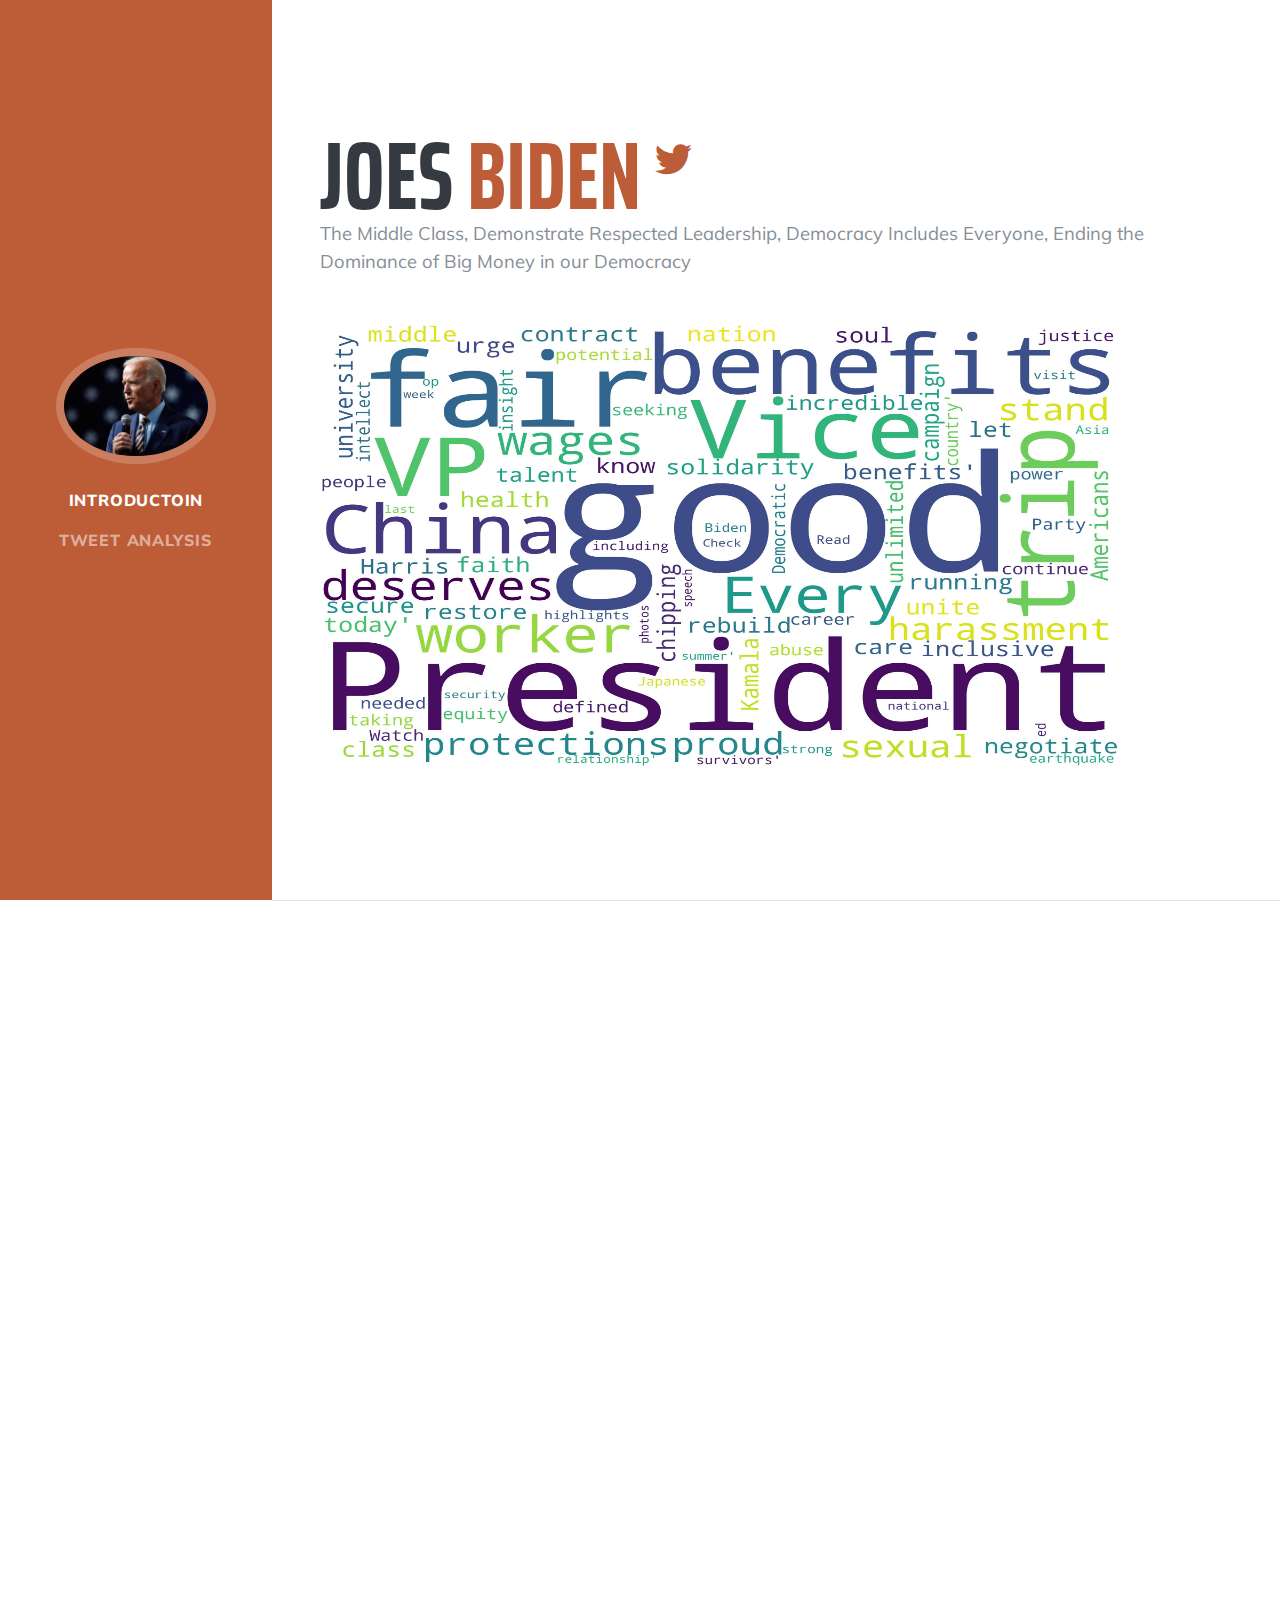
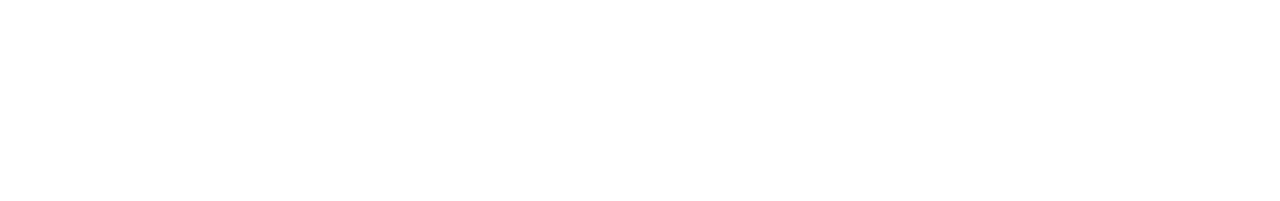
<file: data_visualization/biden.html>
<!DOCTYPE html>
<html lang="en">

<head>

    <meta charset="utf-8">
    <meta name="viewport" content="width=device-width, initial-scale=1, shrink-to-fit=no">
    <meta name="description" content="">
    <meta name="author" content="">

    <title>Joe Biden</title>
    <script src="http://d3js.org/d3.v3.min.js" language="JavaScript"></script>
    <script src="liquidFillGauge.js" language="JavaScript"></script>
    <style>
        .liquidFillGaugeText {
            font-family: Helvetica;
            font-weight: bold;
        }
    </style>
    <!-- Bootstrap core CSS -->
    <link href="vendor/bootstrap/css/bootstrap.min.css" rel="stylesheet">

    <!-- Custom fonts for this template -->
    <link href="https://fonts.googleapis.com/css?family=Saira+Extra+Condensed:500,700" rel="stylesheet">
    <link href="https://fonts.googleapis.com/css?family=Muli:400,400i,800,800i" rel="stylesheet">
    <link href="vendor/fontawesome-free/css/all.min.css" rel="stylesheet">

    <!-- Custom styles for this template -->
    <link href="css/resume.min.css" rel="stylesheet">

</head>

<style>
    .state {
        fill: none;
        stroke: #a9a9a9;
        stroke-width: 1;
    }
    
    .state:hover {
        fill-opacity: 0.5;
    }
    
    #tooltip {
        position: absolute;
        text-align: center;
        padding: 20px;
        margin: 10px;
        font: 12px sans-serif;
        background: lightsteelblue;
        border: 1px;
        border-radius: 2px;
        pointer-events: none;
    }
    
    #tooltip h4 {
        margin: 0;
        font-size: 14px;
    }
    
    #tooltip {
        background: rgba(0, 0, 0, 0.9);
        border: 1px solid grey;
        border-radius: 5px;
        font-size: 12px;
        width: auto;
        padding: 4px;
        color: white;
        opacity: 0;
    }
    
    #tooltip table {
        table-layout: fixed;
    }
    
    #tooltip tr td {
        padding: 0;
        margin: 0;
    }
    
    #tooltip tr td:nth-child(1) {
        width: 50px;
    }
    
    #tooltip tr td:nth-child(2) {
        text-align: center;
    }
</style>

<body id="page-top">

    <nav class="navbar navbar-expand-lg navbar-dark bg-primary fixed-top" id="sideNav">
        <a class="navbar-brand js-scroll-trigger" href="#page-top">
            <span class="d-block d-lg-none">Joe Biden</span>
            <span class="d-none d-lg-block">
        <img class="img-fluid img-profile rounded-circle mx-auto mb-2" src="img/03-thumbnail.jpg" alt="">
      </span>
        </a>
        <button class="navbar-toggler" type="button" data-toggle="collapse" data-target="#navbarSupportedContent" aria-controls="navbarSupportedContent" aria-expanded="false" aria-label="Toggle navigation">
      <span class="navbar-toggler-icon"></span>
    </button>
        <div class="collapse navbar-collapse" id="navbarSupportedContent">
            <ul class="navbar-nav">
                <li class="nav-item">
                    <a class="nav-link js-scroll-trigger" href="#about">Introductoin</a>
                </li>
                <li class="nav-item">
                    <a class="nav-link js-scroll-trigger" href="#map">Tweet Analysis</a>
                </li>
                <!-- Custom styles for this template 
        <li class="nav-item">
          <a class="nav-link js-scroll-trigger" href="#skills">Tweet Analysis</a>
        </li>
        <li class="nav-item">
          <a class="nav-link js-scroll-trigger" href="#interests">Interests</a>
        </li>
        <li class="nav-item">
          <a class="nav-link js-scroll-trigger" href="#awards">Awards</a>
        </li>
        -->
            </ul>
        </div>
    </nav>

    <div class="container-fluid p-0">

        <section class="resume-section p-3 p-lg-5 d-flex align-items-center" id="about">
            <div class="w-100">
                <h1 class="mb-0">Joes
                    <span class="text-primary">Biden</span>
                    <sup>
                    <small>
                    <small>
                    <small>
                    <a href="https://twitter.com/JoeBiden">
                        <i class="fab fa-twitter"></i>
                    </small>
                    </small>
                    </small>
                    </sup>
                    </small>
                    </a>
                </h1>
                <p class="lead mb-5">The Middle Class, Demonstrate Respected Leadership, Democracy Includes Everyone, Ending the Dominance of Big Money in our Democracy</p>
                <div class="social-icons">
                    <img src="biden.jpg" alt="Trulli" width="800" height="444">
                </div>

            </div>
        </section>

        <hr class="m-0">

        <section class="resume-section p-3 p-lg-5 d-flex align-items-center" id="map">
            <div id="tooltip"></div>
            <!-- div to hold tooltip. -->
            <svg width="960" height="600" id="statesvg"></svg>
            <!-- svg to hold the map. -->
            <script src="uStates.js"></script>
            <!-- creates uStates. -->
            <script src="http://d3js.org/d3.v3.min.js"></script>
            <script>
                function tooltipHtml(n, d) { /* function to create html content string in tooltip div. */
                    return "<h4>" + n + "</h4><table>" +
                        "<tr><td>support</td><td>" + (d.support) + "</td></tr>" +
                        "<tr><td>oppose</td><td>" + (d.oppose) + "</td></tr>" +
                        "</table>";
                }

                var numbers1 = ["66.6%", "52.2%", "52.5%", "55.6%", "54.5%", "58.1%", "55.8%", "55.3%", "59.2%"]
                var numbers2 = ["33.3%", "47.8%", "47.5%", "44.4%", "45.5%", "41.9%", "44.2%", "44.7%", "40.8%"]
                var numbers3 = [67, 52, 53, 56, 55, 58, 56, 55, 59]
                var sampleData = {}; /* Sample random data. */
                ["PA", "ESC", "WSC", "MOU", "NE", "SA", "WNC", "ENC", "MA"]
                .forEach(function(d, i) {
                    var support = numbers1[i],
                        oppose = numbers2[i],
                        hot = numbers3[i]
                    sampleData[d] = {
                        support: support,
                        oppose: oppose,
                        color: d3.interpolate("#ffffcc", "#800026")(hot * hot / 4000)
                    };
                });

                /* draw states on id #statesvg */
                uStates.draw("#statesvg", sampleData, tooltipHtml);

                d3.select(self.frameElement).style("height", "600px");
            </script>
            <svg id="fillgauge1" width="10%" height="150"></svg>

            <script language="JavaScript">
                var gauge1 = loadLiquidFillGauge("fillgauge1", 58);
                var config1 = liquidFillGaugeDefaultSettings();
                config1.circleColor = "#FF7777";
                config1.textColor = "#FF4444";
                config1.waveTextColor = "#FFAAAA";
                config1.waveColor = "#FFDDDD";
                config1.circleThickness = 0.2;
                config1.textVertPosition = 0.2;
                config1.waveAnimateTime = 1000;
            </script>


    </div>

    <!-- Bootstrap core JavaScript -->
    <script src="vendor/jquery/jquery.min.js"></script>
    <script src="vendor/bootstrap/js/bootstrap.bundle.min.js"></script>

    <!-- Plugin JavaScript -->
    <script src="vendor/jquery-easing/jquery.easing.min.js"></script>

    <!-- Custom scripts for this template -->
    <script src="js/resume.min.js"></script>


</body>

</html>
</file>
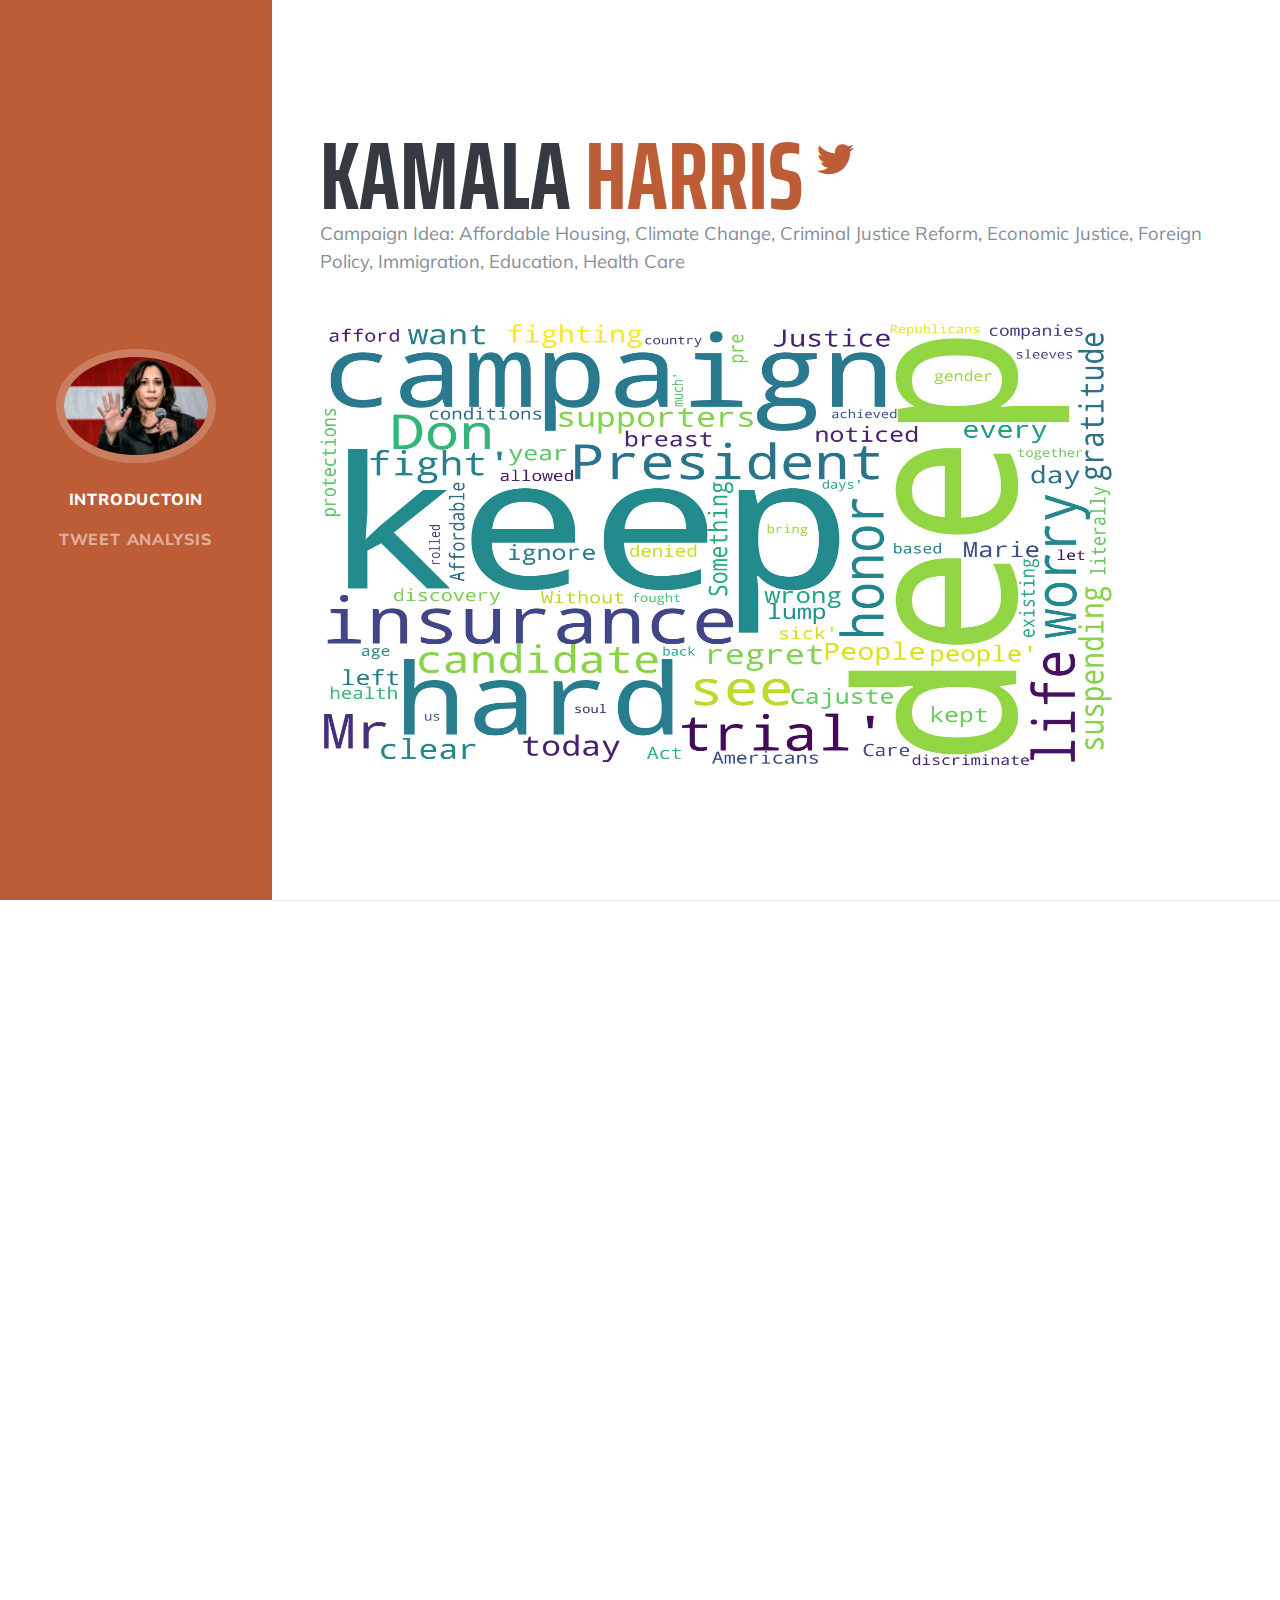
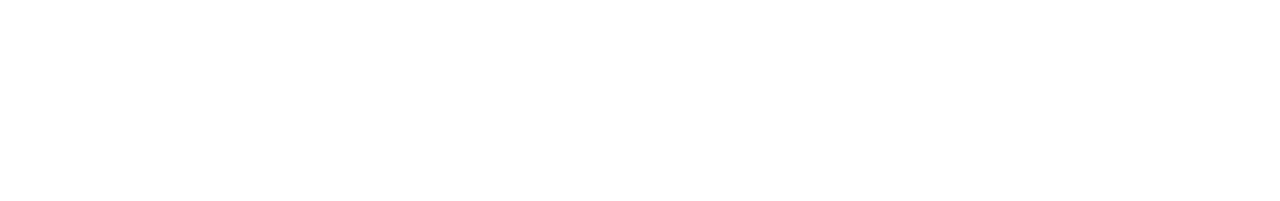
<file: data_visualization/harris.html>
<!DOCTYPE html>
<html lang="en">

<head>

    <meta charset="utf-8">
    <meta name="viewport" content="width=device-width, initial-scale=1, shrink-to-fit=no">
    <meta name="description" content="">
    <meta name="author" content="">

    <title>Kamala Harris</title>
    <script src="http://d3js.org/d3.v3.min.js" language="JavaScript"></script>
    <script src="liquidFillGauge.js" language="JavaScript"></script>
    <style>
        .liquidFillGaugeText {
            font-family: Helvetica;
            font-weight: bold;
        }
    </style>
    <!-- Bootstrap core CSS -->
    <link href="vendor/bootstrap/css/bootstrap.min.css" rel="stylesheet">

    <!-- Custom fonts for this template -->
    <link href="https://fonts.googleapis.com/css?family=Saira+Extra+Condensed:500,700" rel="stylesheet">
    <link href="https://fonts.googleapis.com/css?family=Muli:400,400i,800,800i" rel="stylesheet">
    <link href="vendor/fontawesome-free/css/all.min.css" rel="stylesheet">

    <!-- Custom styles for this template -->
    <link href="css/resume.min.css" rel="stylesheet">

</head>

<style>
    .state {
        fill: none;
        stroke: #a9a9a9;
        stroke-width: 1;
    }
    
    .state:hover {
        fill-opacity: 0.5;
    }
    
    #tooltip {
        position: absolute;
        text-align: center;
        padding: 20px;
        margin: 10px;
        font: 12px sans-serif;
        background: lightsteelblue;
        border: 1px;
        border-radius: 2px;
        pointer-events: none;
    }
    
    #tooltip h4 {
        margin: 0;
        font-size: 14px;
    }
    
    #tooltip {
        background: rgba(0, 0, 0, 0.9);
        border: 1px solid grey;
        border-radius: 5px;
        font-size: 12px;
        width: auto;
        padding: 4px;
        color: white;
        opacity: 0;
    }
    
    #tooltip table {
        table-layout: fixed;
    }
    
    #tooltip tr td {
        padding: 0;
        margin: 0;
    }
    
    #tooltip tr td:nth-child(1) {
        width: 50px;
    }
    
    #tooltip tr td:nth-child(2) {
        text-align: center;
    }
</style>


<body id="page-top">

    <nav class="navbar navbar-expand-lg navbar-dark bg-primary fixed-top" id="sideNav">
        <a class="navbar-brand js-scroll-trigger" href="#page-top">
            <span class="d-block d-lg-none">Kamala Harris</span>
            <span class="d-none d-lg-block">
        <img class="img-fluid img-profile rounded-circle mx-auto mb-2" src="img/04-thumbnail.jpg" alt="">
      </span>
        </a>
        <button class="navbar-toggler" type="button" data-toggle="collapse" data-target="#navbarSupportedContent" aria-controls="navbarSupportedContent" aria-expanded="false" aria-label="Toggle navigation">
      <span class="navbar-toggler-icon"></span>
    </button>
        <div class="collapse navbar-collapse" id="navbarSupportedContent">
            <ul class="navbar-nav">
                <li class="nav-item">
                    <a class="nav-link js-scroll-trigger" href="#about">Introductoin</a>
                </li>
                <li class="nav-item">
                    <a class="nav-link js-scroll-trigger" href="#map">Tweet Analysis</a>
                </li>
                <!-- Custom styles for this template 
        <li class="nav-item">
          <a class="nav-link js-scroll-trigger" href="#skills">Tweet Analysis</a>
        </li>
        <li class="nav-item">
          <a class="nav-link js-scroll-trigger" href="#interests">Interests</a>
        </li>
        <li class="nav-item">
          <a class="nav-link js-scroll-trigger" href="#awards">Awards</a>
        </li>
        -->
            </ul>
        </div>
    </nav>

    <div class="container-fluid p-0">

        <section class="resume-section p-3 p-lg-5 d-flex align-items-center" id="about">
            <div class="w-100">
                <h1 class="mb-0">Kamala
                    <span class="text-primary">Harris</span>
                    <sup>
              <small>
              <small>
              <small>
              <a href="https://twitter.com/KamalaHarris">
                  <i class="fab fa-twitter"></i>
              </small>
              </small>
              </small>
              </sup>
                    </small>
                    </a>
                </h1>
                <p class="lead mb-5">Campaign Idea: Affordable Housing, Climate Change, Criminal Justice Reform, Economic Justice, Foreign Policy, Immigration, Education, Health Care</p>
                <div class="social-icons">
                    <img src="harris.jpg" alt="Trulli" width="800" height="444">
                </div>

            </div>
        </section>

        <hr class="m-0">

        <section class="resume-section p-3 p-lg-5 d-flex align-items-center" id="map">
            <div id="tooltip"></div>
            <!-- div to hold tooltip. -->
            <svg width="960" height="600" id="statesvg"></svg>
            <!-- svg to hold the map. -->
            <script src="uStates.js"></script>
            <!-- creates uStates. -->
            <script src="http://d3js.org/d3.v3.min.js"></script>
            <script>
                function tooltipHtml(n, d) { /* function to create html content string in tooltip div. */
                    return "<h4>" + n + "</h4><table>" +
                        "<tr><td>support</td><td>" + (d.support) + "</td></tr>" +
                        "<tr><td>oppose</td><td>" + (d.oppose) + "</td></tr>" +
                        "</table>";
                }

                var numbers1 = ["67.2%", "77.5%", "64.9%", "69.7%", "72.0%", "68.1%", "68.3%", "69.1%", "69.3%"]
                var numbers2 = ["32.8%", "22.5%", "35.1%", "30.3%", "28.0%", "31.9%", "31.7%", "30.9%", "30.7%"]
                var numbers3 = [67, 78, 65, 70, 72, 68, 68, 69, 69]
                var sampleData = {}; /* Sample random data. */
                ["PA", "ESC", "WSC", "MOU", "NE", "SA", "WNC", "ENC", "MA"]
                .forEach(function(d, i) {
                    var support = numbers1[i],
                        oppose = numbers2[i],
                        hot = numbers3[i];
                    sampleData[d] = {
                        support: support,
                        oppose: oppose,
                        color: d3.interpolate("#ffffcc", "#800026")(hot * hot / 4000)
                    };
                });

                /* draw states on id #statesvg */
                uStates.draw("#statesvg", sampleData, tooltipHtml);

                d3.select(self.frameElement).style("height", "600px");
            </script>
            <svg id="fillgauge1" width="10%" height="150"></svg>

            <script language="JavaScript">
                var gauge1 = loadLiquidFillGauge("fillgauge1", 68);
                var config1 = liquidFillGaugeDefaultSettings();
                config1.circleColor = "#FF7777";
                config1.textColor = "#FF4444";
                config1.waveTextColor = "#FFAAAA";
                config1.waveColor = "#FFDDDD";
                config1.circleThickness = 0.2;
                config1.textVertPosition = 0.2;
                config1.waveAnimateTime = 1000;
            </script>


    </div>

    <!-- Bootstrap core JavaScript -->
    <script src="vendor/jquery/jquery.min.js"></script>
    <script src="vendor/bootstrap/js/bootstrap.bundle.min.js"></script>

    <!-- Plugin JavaScript -->
    <script src="vendor/jquery-easing/jquery.easing.min.js"></script>

    <!-- Custom scripts for this template -->
    <script src="js/resume.min.js"></script>

</body>

</html>
</file>
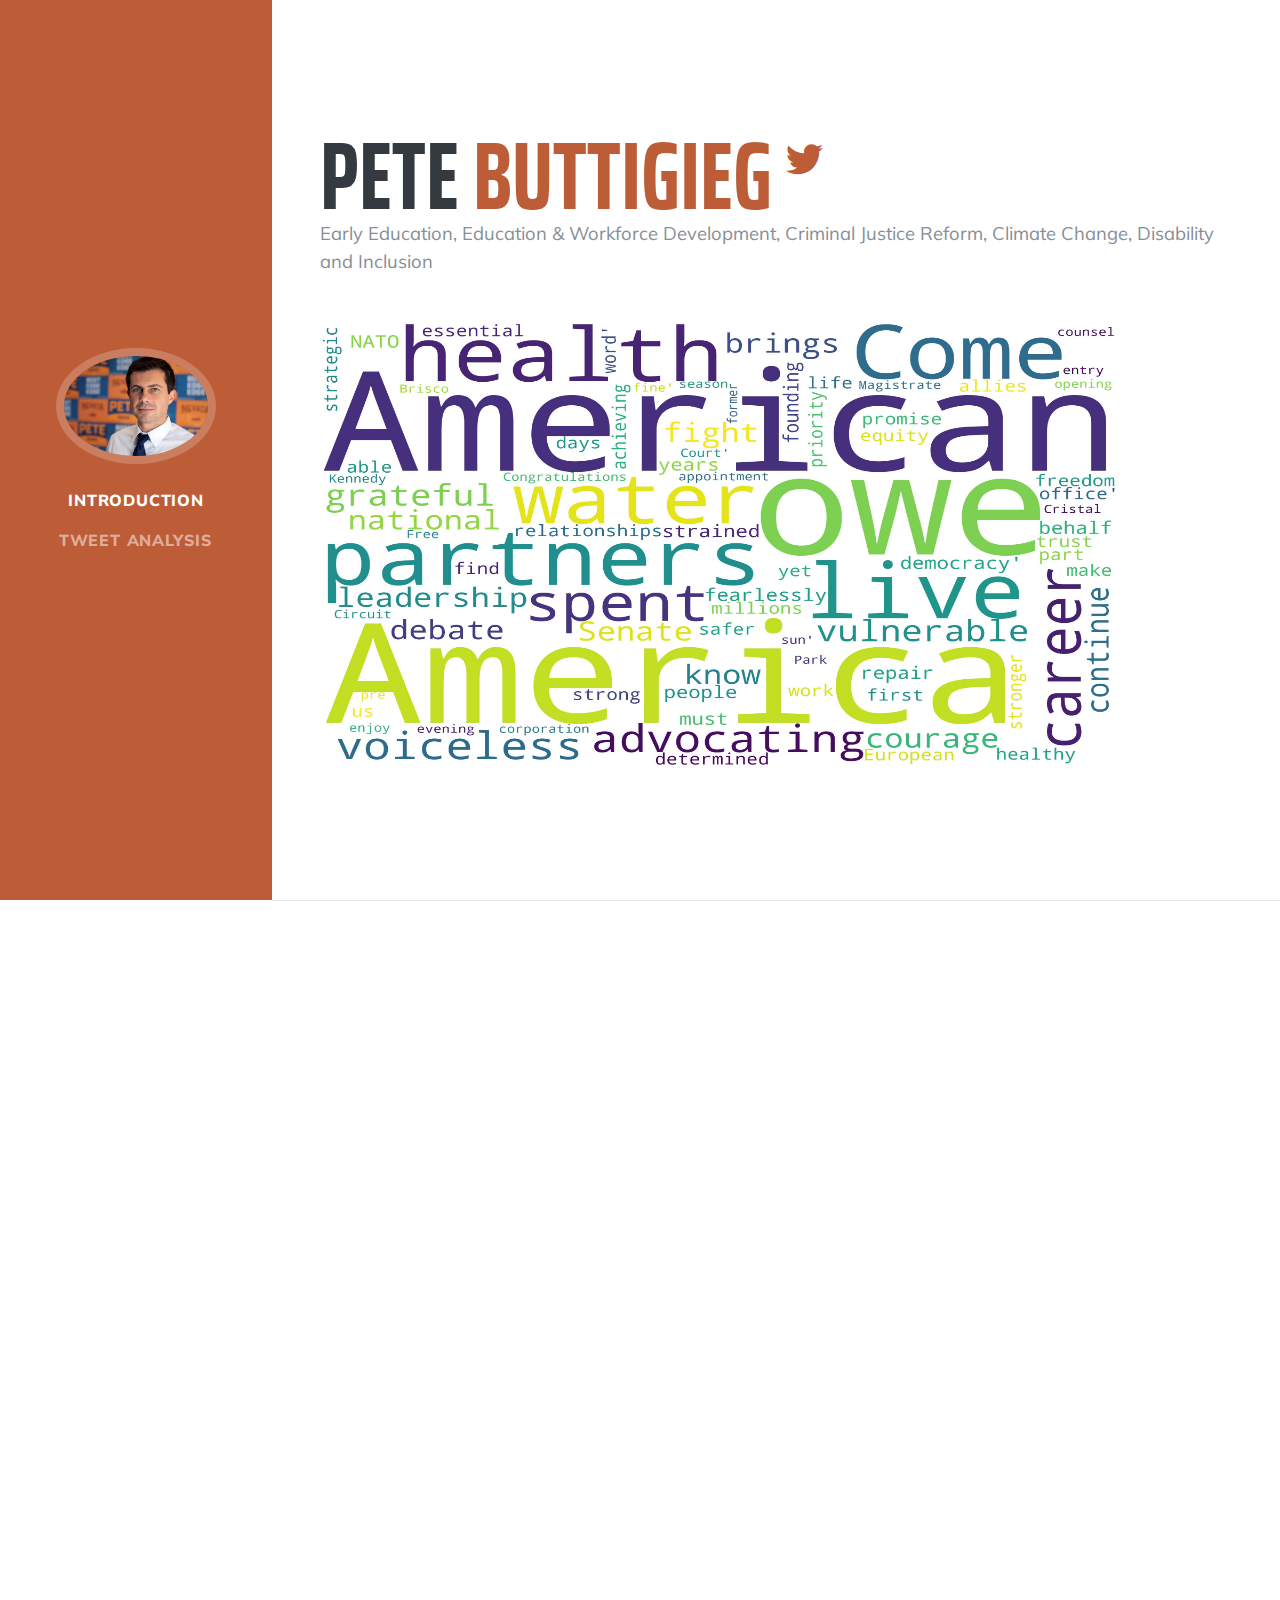
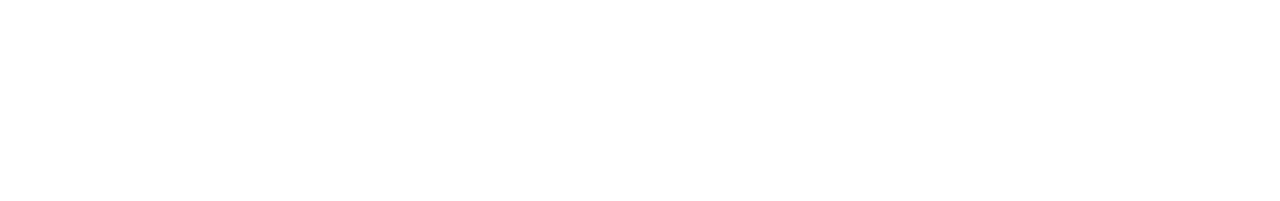
<file: data_visualization/pete.html>
<!DOCTYPE html>
<html lang="en">

<head>

    <meta charset="utf-8">
    <meta name="viewport" content="width=device-width, initial-scale=1, shrink-to-fit=no">
    <meta name="description" content="">
    <meta name="author" content="">

    <title>Peter Buttigieg</title>
    <script src="http://d3js.org/d3.v3.min.js" language="JavaScript"></script>
    <script src="liquidFillGauge.js" language="JavaScript"></script>
    <style>
        .liquidFillGaugeText {
            font-family: Helvetica;
            font-weight: bold;
        }
    </style>
    <!-- Bootstrap core CSS -->
    <link href="vendor/bootstrap/css/bootstrap.min.css" rel="stylesheet">

    <!-- Custom fonts for this template -->
    <link href="https://fonts.googleapis.com/css?family=Saira+Extra+Condensed:500,700" rel="stylesheet">
    <link href="https://fonts.googleapis.com/css?family=Muli:400,400i,800,800i" rel="stylesheet">
    <link href="vendor/fontawesome-free/css/all.min.css" rel="stylesheet">

    <!-- Custom styles for this template -->
    <link href="css/resume.min.css" rel="stylesheet">

</head>

<style>
    .state {
        fill: none;
        stroke: #a9a9a9;
        stroke-width: 1;
    }
    
    .state:hover {
        fill-opacity: 0.5;
    }
    
    #tooltip {
        position: absolute;
        text-align: center;
        padding: 20px;
        margin: 10px;
        font: 12px sans-serif;
        background: lightsteelblue;
        border: 1px;
        border-radius: 2px;
        pointer-events: none;
    }
    
    #tooltip h4 {
        margin: 0;
        font-size: 14px;
    }
    
    #tooltip {
        background: rgba(0, 0, 0, 0.9);
        border: 1px solid grey;
        border-radius: 5px;
        font-size: 12px;
        width: auto;
        padding: 4px;
        color: white;
        opacity: 0;
    }
    
    #tooltip table {
        table-layout: fixed;
    }
    
    #tooltip tr td {
        padding: 0;
        margin: 0;
    }
    
    #tooltip tr td:nth-child(1) {
        width: 50px;
    }
    
    #tooltip tr td:nth-child(2) {
        text-align: center;
    }
</style>

<body id="page-top">

    <nav class="navbar navbar-expand-lg navbar-dark bg-primary fixed-top" id="sideNav">
        <a class="navbar-brand js-scroll-trigger" href="#page-top">
            <span class="d-block d-lg-none">Peter Buttigieg</span>
            <span class="d-none d-lg-block">
        <img class="img-fluid img-profile rounded-circle mx-auto mb-2" src="img/06-thumbnail.jpg" alt="">
      </span>
        </a>
        <button class="navbar-toggler" type="button" data-toggle="collapse" data-target="#navbarSupportedContent" aria-controls="navbarSupportedContent" aria-expanded="false" aria-label="Toggle navigation">
      <span class="navbar-toggler-icon"></span>
    </button>
        <div class="collapse navbar-collapse" id="navbarSupportedContent">
            <ul class="navbar-nav">
                <li class="nav-item">
                    <a class="nav-link js-scroll-trigger" href="#about">Introduction</a>
                </li>
                <li class="nav-item">
                    <a class="nav-link js-scroll-trigger" href="#map">Tweet Analysis</a>
                </li>
                <!-- Custom styles for this template 
    <li class="nav-item">
      <a class="nav-link js-scroll-trigger" href="#skills">Tweet Analysis</a>
    </li>
    <li class="nav-item">
      <a class="nav-link js-scroll-trigger" href="#interests">Interests</a>
    </li>
    <li class="nav-item">
      <a class="nav-link js-scroll-trigger" href="#awards">Awards</a>
    </li>
    -->
            </ul>
        </div>
    </nav>

    <div class="container-fluid p-0">

        <section class="resume-section p-3 p-lg-5 d-flex align-items-center" id="about">
            <div class="w-100">
                <h1 class="mb-0">Pete
                    <span class="text-primary">Buttigieg</span>
                    <sup>
              <small>
              <small>
              <small>
              <a href="https://twitter.com/PeteButtigieg">
                  <i class="fab fa-twitter"></i>
              </small>
              </small>
              </small>
              </sup>
                    </small>
                    </a>
                </h1>
                <p class="lead mb-5">Early Education, Education & Workforce Development, Criminal Justice Reform, Climate Change, Disability and Inclusion</p>
                <div class="social-icons">
                    <img src="pete.jpg" alt="Trulli" width="800" height="444">
                </div>

            </div>
        </section>

        <hr class="m-0">

        <section class="resume-section p-3 p-lg-5 d-flex align-items-center" id="map">
            <div id="tooltip"></div>
            <!-- div to hold tooltip. -->
            <svg width="960" height="600" id="statesvg"></svg>
            <!-- svg to hold the map. -->
            <script src="uStates.js"></script>
            <!-- creates uStates. -->
            <script src="http://d3js.org/d3.v3.min.js"></script>
            <script>
                function tooltipHtml(n, d) { /* function to create html content string in tooltip div. */
                    return "<h4>" + n + "</h4><table>" +
                        "<tr><td>support</td><td>" + (d.support) + "</td></tr>" +
                        "<tr><td>oppose</td><td>" + (d.oppose) + "</td></tr>" +
                        "</table>";
                }

                var numbers1 = ["83.7%", "91.4%", "84.8%", "87.2%", "82.2%", "83.8%", "91.3%", "88.8%", "83.2%"]
                var numbers2 = ["16.3%", "8.6%", "15.2%", "12.8%", "17.8%", "16.2%", "8.7%", "11.2%", "16.8%"]
                var numbers3 = [84, 91, 85, 87, 82, 84, 91, 89, 83]
                var sampleData = {}; /* Sample random data. */
                ["PA", "ESC", "WSC", "MOU", "NE", "SA", "WNC", "ENC", "MA"]
                .forEach(function(d, i) {
                    var support = numbers1[i],
                        oppose = numbers2[i],
                        hot = numbers3[i];
                    sampleData[d] = {
                        support: support,
                        oppose: oppose,
                        color: d3.interpolate("#ffffcc", "#800026")(hot * hot / 8000)
                    };
                });

                /* draw states on id #statesvg */
                uStates.draw("#statesvg", sampleData, tooltipHtml);

                d3.select(self.frameElement).style("height", "600px");
            </script>
            <svg id="fillgauge1" width="10%" height="150"></svg>

            <script language="JavaScript">
                var gauge1 = loadLiquidFillGauge("fillgauge1", 86);
                var config1 = liquidFillGaugeDefaultSettings();
                config1.circleColor = "#FF7777";
                config1.textColor = "#FF4444";
                config1.waveTextColor = "#FFAAAA";
                config1.waveColor = "#FFDDDD";
                config1.circleThickness = 0.2;
                config1.textVertPosition = 0.2;
                config1.waveAnimateTime = 1000;
            </script>


    </div>

    <!-- Bootstrap core JavaScript -->
    <script src="vendor/jquery/jquery.min.js"></script>
    <script src="vendor/bootstrap/js/bootstrap.bundle.min.js"></script>

    <!-- Plugin JavaScript -->
    <script src="vendor/jquery-easing/jquery.easing.min.js"></script>

    <!-- Custom scripts for this template -->
    <script src="js/resume.min.js"></script>

</body>

</html>
</file>
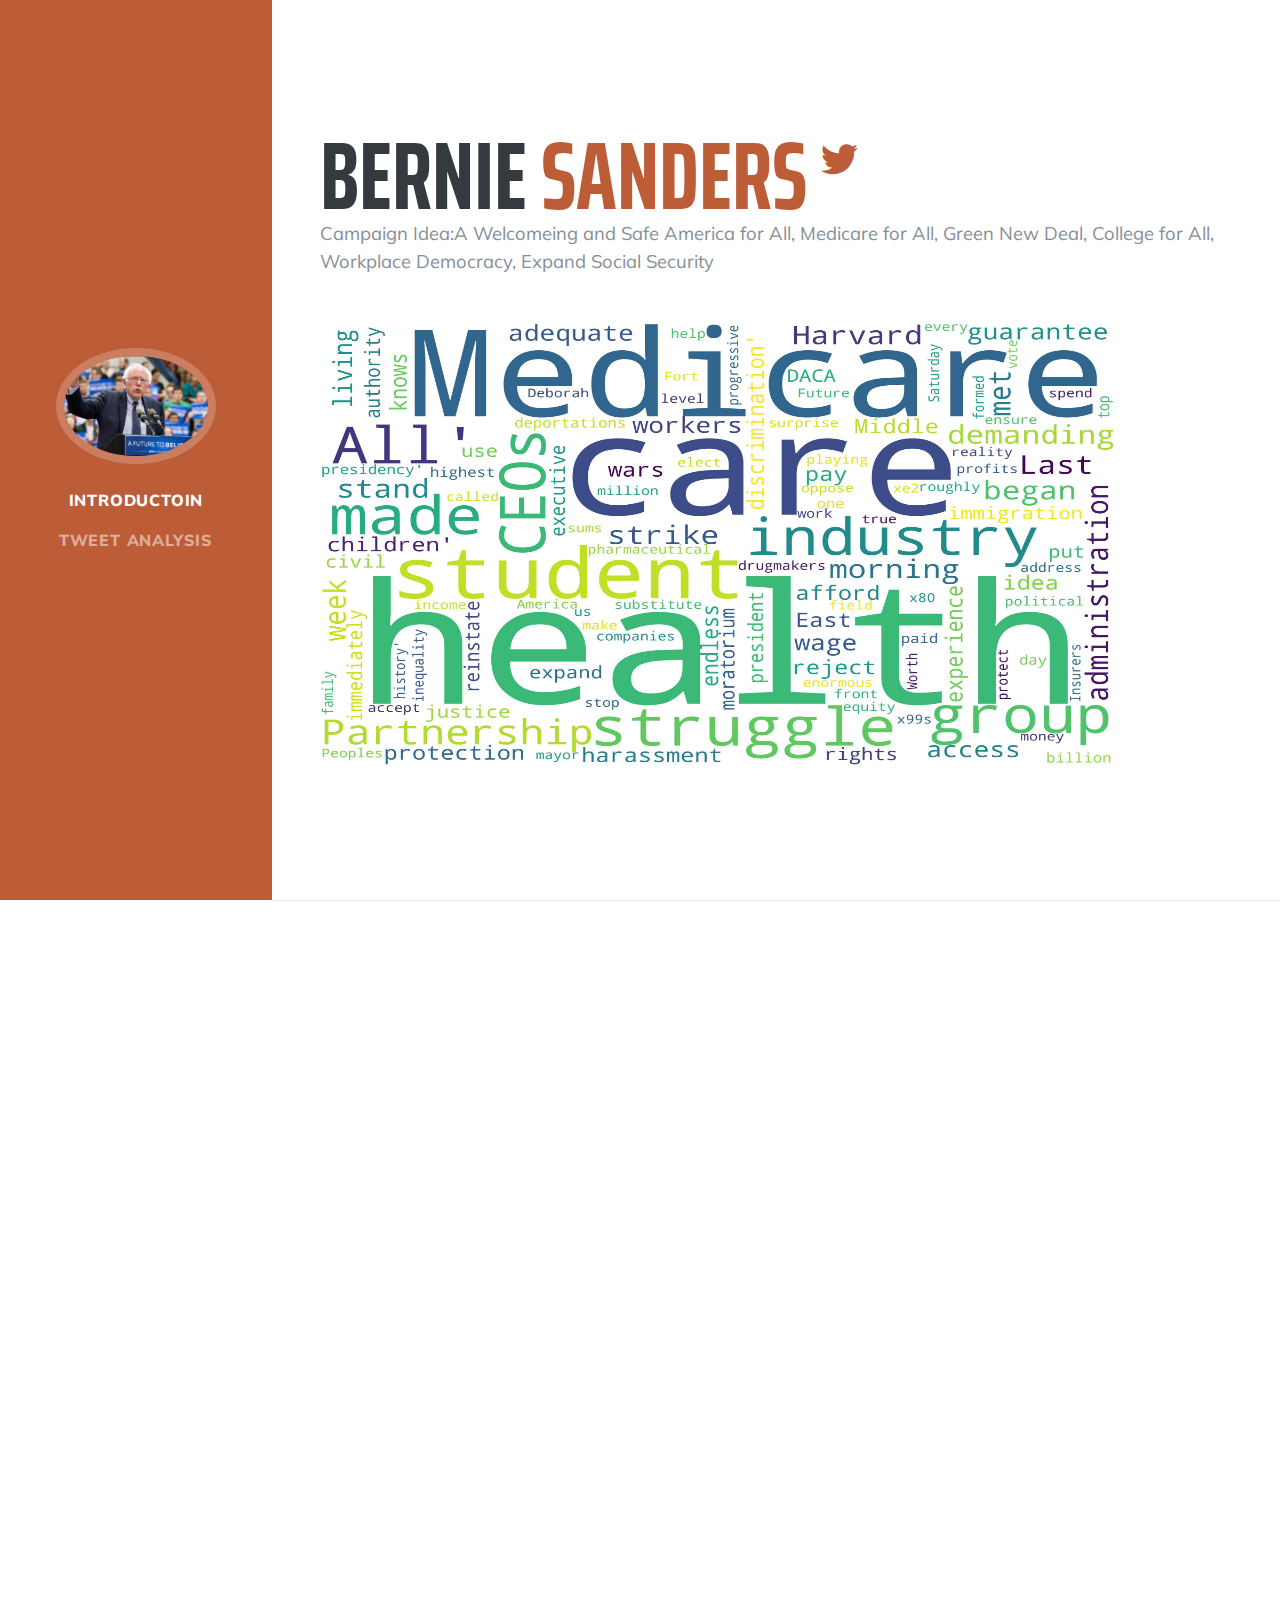
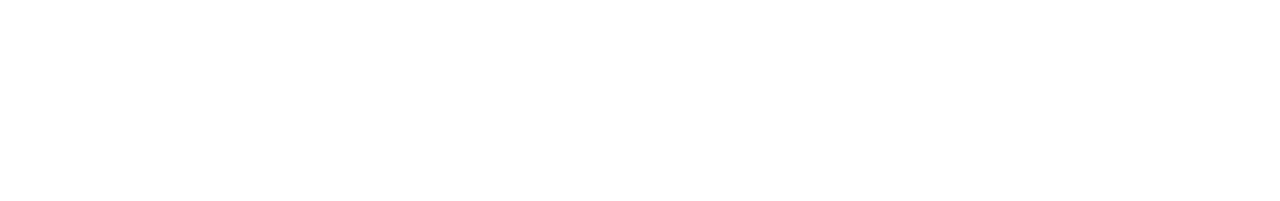
<file: data_visualization/sanders.html>
<!DOCTYPE html>
<html lang="en">

<head>

    <meta charset="utf-8">
    <meta name="viewport" content="width=device-width, initial-scale=1, shrink-to-fit=no">
    <meta name="description" content="">
    <meta name="author" content="">

    <title>Bernie Sanders</title>
    <script src="http://d3js.org/d3.v3.min.js" language="JavaScript"></script>
    <script src="liquidFillGauge.js" language="JavaScript"></script>
    <style>
        .liquidFillGaugeText {
            font-family: Helvetica;
            font-weight: bold;
        }
    </style>
    <!-- Bootstrap core CSS -->
    <link href="vendor/bootstrap/css/bootstrap.min.css" rel="stylesheet">

    <!-- Custom fonts for this template -->
    <link href="https://fonts.googleapis.com/css?family=Saira+Extra+Condensed:500,700" rel="stylesheet">
    <link href="https://fonts.googleapis.com/css?family=Muli:400,400i,800,800i" rel="stylesheet">
    <link href="vendor/fontawesome-free/css/all.min.css" rel="stylesheet">

    <!-- Custom styles for this template -->
    <link href="css/resume.min.css" rel="stylesheet">

</head>

<style>
    .state {
        fill: none;
        stroke: #a9a9a9;
        stroke-width: 1;
    }
    
    .state:hover {
        fill-opacity: 0.5;
    }
    
    #tooltip {
        position: absolute;
        text-align: center;
        padding: 20px;
        margin: 10px;
        font: 12px sans-serif;
        background: lightsteelblue;
        border: 1px;
        border-radius: 2px;
        pointer-events: none;
    }
    
    #tooltip h4 {
        margin: 0;
        font-size: 14px;
    }
    
    #tooltip {
        background: rgba(0, 0, 0, 0.9);
        border: 1px solid grey;
        border-radius: 5px;
        font-size: 12px;
        width: auto;
        padding: 4px;
        color: white;
        opacity: 0;
    }
    
    #tooltip table {
        table-layout: fixed;
    }
    
    #tooltip tr td {
        padding: 0;
        margin: 0;
    }
    
    #tooltip tr td:nth-child(1) {
        width: 50px;
    }
    
    #tooltip tr td:nth-child(2) {
        text-align: center;
    }
</style>

<body id="page-top">

    <nav class="navbar navbar-expand-lg navbar-dark bg-primary fixed-top" id="sideNav">
        <a class="navbar-brand js-scroll-trigger" href="#page-top">
            <span class="d-block d-lg-none">Bernie Sanders</span>
            <span class="d-none d-lg-block">
        <img class="img-fluid img-profile rounded-circle mx-auto mb-2" src="img/01-thumbnail.jpg" alt="">
      </span>
        </a>
        <button class="navbar-toggler" type="button" data-toggle="collapse" data-target="#navbarSupportedContent" aria-controls="navbarSupportedContent" aria-expanded="false" aria-label="Toggle navigation">
      <span class="navbar-toggler-icon"></span>
    </button>
        <div class="collapse navbar-collapse" id="navbarSupportedContent">
            <ul class="navbar-nav">
                <li class="nav-item">
                    <a class="nav-link js-scroll-trigger" href="#about">Introductoin</a>
                </li>
                <li class="nav-item">
                    <a class="nav-link js-scroll-trigger" href="#map">Tweet Analysis</a>
                </li>
                <!-- Custom styles for this template 
        <li class="nav-item">
          <a class="nav-link js-scroll-trigger" href="#skills">Tweet Analysis</a>
        </li>
        <li class="nav-item">
          <a class="nav-link js-scroll-trigger" href="#interests">Interests</a>
        </li>
        <li class="nav-item">
          <a class="nav-link js-scroll-trigger" href="#awards">Awards</a>
        </li>
        -->
            </ul>
        </div>
    </nav>

    <div class="container-fluid p-0">

        <section class="resume-section p-3 p-lg-5 d-flex align-items-center" id="about">
            <div class="w-100">
                <h1 class="mb-0">Bernie
                    <span class="text-primary">Sanders</span>
                    <sup>
              <small>
              <small>
              <small>
              <a href="https://twitter.com/BernieSanders">
                  <i class="fab fa-twitter"></i>
              </small>
              </small>
              </small>
              </sup>
                    </small>
                    </a>
                </h1>
                <p class="lead mb-5">Campaign Idea:A Welcomeing and Safe America for All, Medicare for All, Green New Deal, College for All, Workplace Democracy, Expand Social Security</p>
                <div class="social-icons">
                    <img src="sanders.jpg" alt="Trulli" width="800" height="444">
                </div>

            </div>
        </section>

        <hr class="m-0">

        <section class="resume-section p-3 p-lg-5 d-flex align-items-center" id="map">
            <div id="tooltip"></div>
            <!-- div to hold tooltip. -->
            <svg width="960" height="600" id="statesvg"></svg>
            <!-- svg to hold the map. -->
            <script src="uStates.js"></script>
            <!-- creates uStates. -->
            <script src="http://d3js.org/d3.v3.min.js"></script>
            <script>
                function tooltipHtml(n, d) { /* function to create html content string in tooltip div. */
                    return "<h4>" + n + "</h4><table>" +
                        "<tr><td>support</td><td>" + (d.support) + "</td></tr>" +
                        "<tr><td>oppose</td><td>" + (d.oppose) + "</td></tr>" +
                        "</table>";
                }

                var numbers1 = ["55.2%", "53.8%", "58.2%", "51.2%", "54.5", "54.1%", "68.1%", "52.5%", "55.2%"]
                var numbers2 = ["44.8%", "46.2%", "41.8%", "48.8%", "45.5%", "45.9%", "31.9%", "47.5%", "44.8"]
                var numbers3 = [55, 54, 58, 51, 55, 54, 68, 53, 55]
                var sampleData = {}; /* Sample random data. */
                ["PA", "ESC", "WSC", "MOU", "NE", "SA", "WNC", "ENC", "MA"]
                .forEach(function(d, i) {
                    var support = numbers1[i],
                        oppose = numbers2[i],
                        hot = numbers3[i]
                    sampleData[d] = {
                        support: support,
                        oppose: oppose,
                        color: d3.interpolate("#ffffcc", "#800026")(hot * hot / 4000)
                    };
                });

                /* draw states on id #statesvg */
                uStates.draw("#statesvg", sampleData, tooltipHtml);

                d3.select(self.frameElement).style("height", "600px");
            </script>
            <svg id="fillgauge1" width="10%" height="150"></svg>

            <script language="JavaScript">
                var gauge1 = loadLiquidFillGauge("fillgauge1", 55);
                var config1 = liquidFillGaugeDefaultSettings();
                config1.circleColor = "#FF7777";
                config1.textColor = "#FF4444";
                config1.waveTextColor = "#FFAAAA";
                config1.waveColor = "#FFDDDD";
                config1.circleThickness = 0.2;
                config1.textVertPosition = 0.2;
                config1.waveAnimateTime = 1000;
            </script>


    </div>

    <!-- Bootstrap core JavaScript -->
    <script src="vendor/jquery/jquery.min.js"></script>
    <script src="vendor/bootstrap/js/bootstrap.bundle.min.js"></script>

    <!-- Plugin JavaScript -->
    <script src="vendor/jquery-easing/jquery.easing.min.js"></script>

    <!-- Custom scripts for this template -->
    <script src="js/resume.min.js"></script>

</body>

</html>
</file>
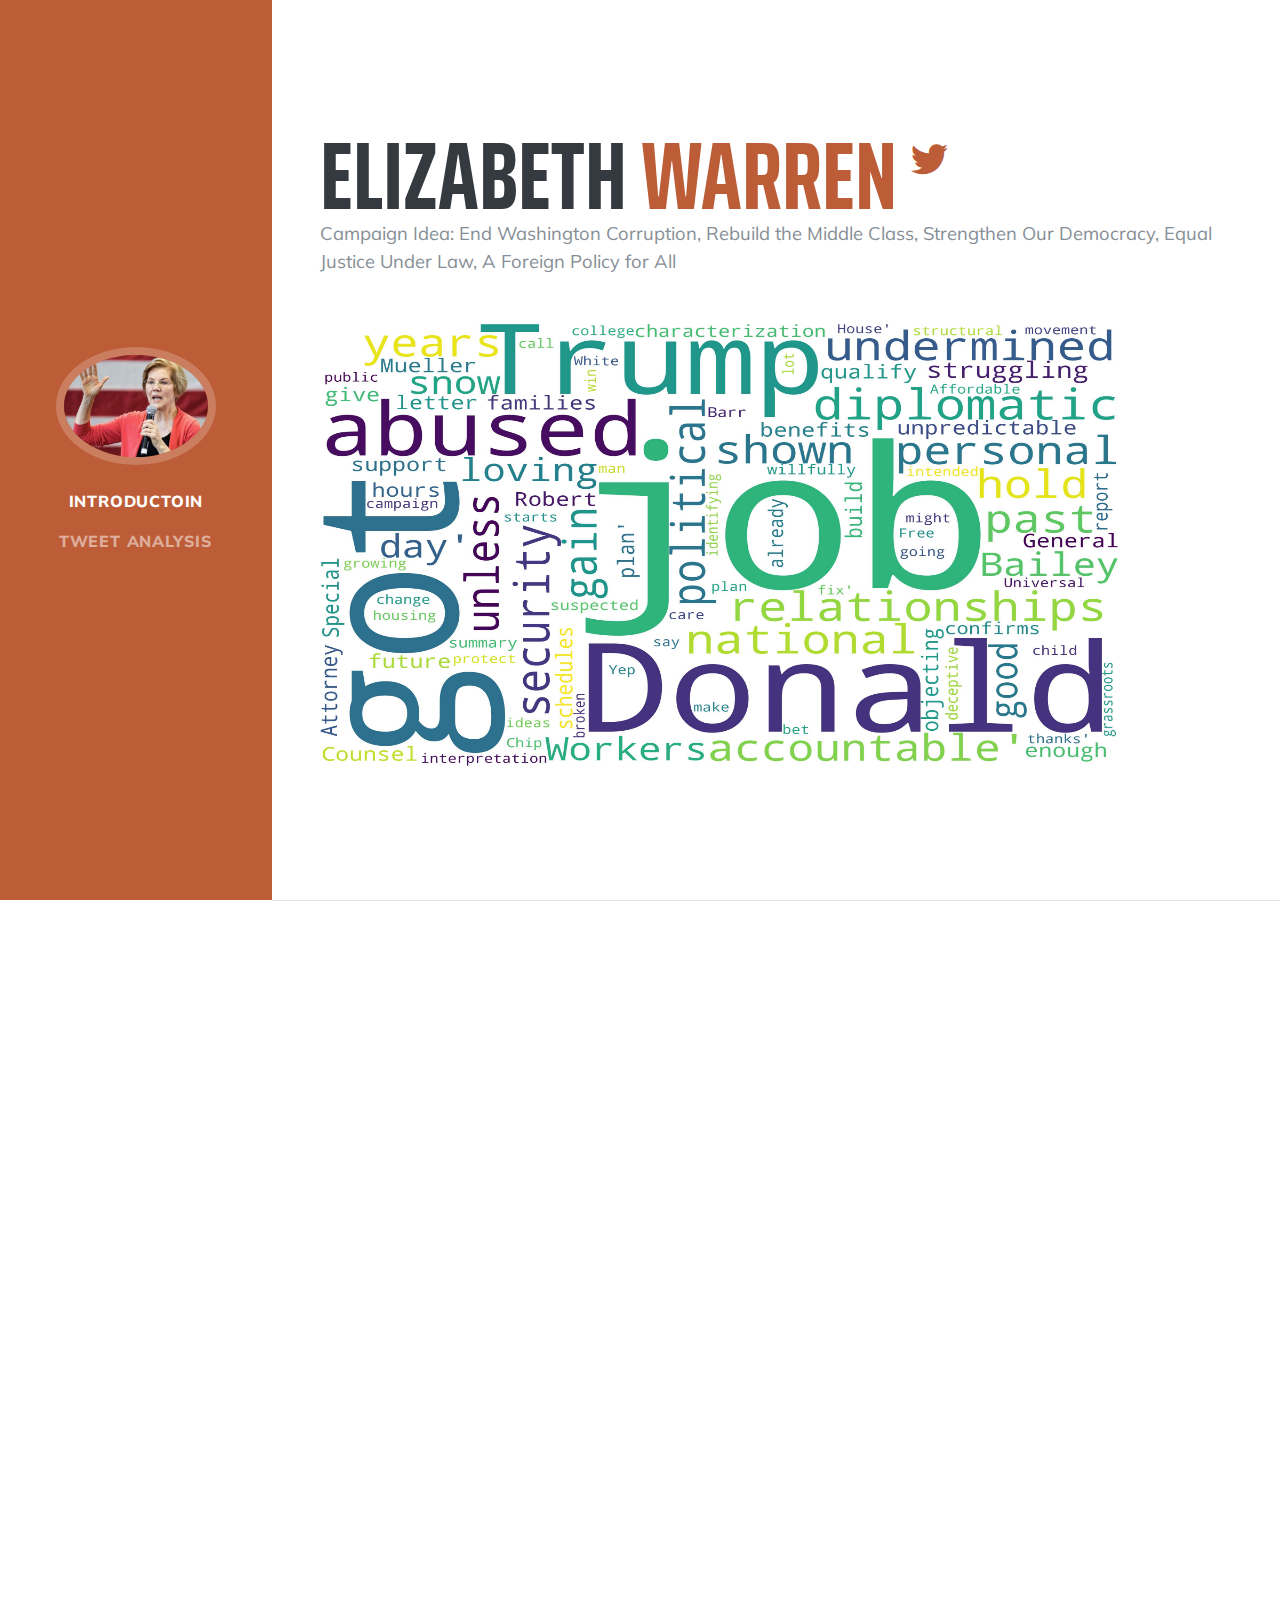
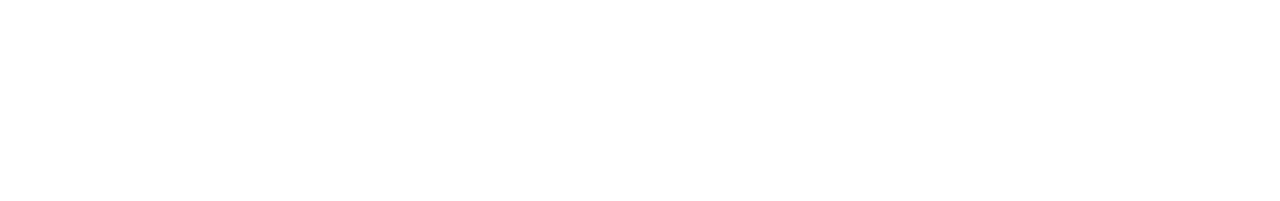
<file: data_visualization/warren.html>
<!DOCTYPE html>
<html lang="en">

<head>

    <meta charset="utf-8">
    <meta name="viewport" content="width=device-width, initial-scale=1, shrink-to-fit=no">
    <meta name="description" content="">
    <meta name="author" content="">

    <title>Elizabeth Warren</title>
    <script src="http://d3js.org/d3.v3.min.js" language="JavaScript"></script>
    <script src="liquidFillGauge.js" language="JavaScript"></script>
    <style>
        .liquidFillGaugeText {
            font-family: Helvetica;
            font-weight: bold;
        }
    </style>
    <!-- Bootstrap core CSS -->
    <link href="vendor/bootstrap/css/bootstrap.min.css" rel="stylesheet">

    <!-- Custom fonts for this template -->
    <link href="https://fonts.googleapis.com/css?family=Saira+Extra+Condensed:500,700" rel="stylesheet">
    <link href="https://fonts.googleapis.com/css?family=Muli:400,400i,800,800i" rel="stylesheet">
    <link href="vendor/fontawesome-free/css/all.min.css" rel="stylesheet">

    <!-- Custom styles for this template -->
    <link href="css/resume.min.css" rel="stylesheet">

</head>

<style>
    .state {
        fill: none;
        stroke: #a9a9a9;
        stroke-width: 1;
    }
    
    .state:hover {
        fill-opacity: 0.5;
    }
    
    #tooltip {
        position: absolute;
        text-align: center;
        padding: 20px;
        margin: 10px;
        font: 12px sans-serif;
        background: lightsteelblue;
        border: 1px;
        border-radius: 2px;
        pointer-events: none;
    }
    
    #tooltip h4 {
        margin: 0;
        font-size: 14px;
    }
    
    #tooltip {
        background: rgba(0, 0, 0, 0.9);
        border: 1px solid grey;
        border-radius: 5px;
        font-size: 12px;
        width: auto;
        padding: 4px;
        color: white;
        opacity: 0;
    }
    
    #tooltip table {
        table-layout: fixed;
    }
    
    #tooltip tr td {
        padding: 0;
        margin: 0;
    }
    
    #tooltip tr td:nth-child(1) {
        width: 50px;
    }
    
    #tooltip tr td:nth-child(2) {
        text-align: center;
    }
</style>


<body id="page-top">

    <nav class="navbar navbar-expand-lg navbar-dark bg-primary fixed-top" id="sideNav">
        <a class="navbar-brand js-scroll-trigger" href="#page-top">
            <span class="d-block d-lg-none">Elizabeth Warren</span>
            <span class="d-none d-lg-block">
        <img class="img-fluid img-profile rounded-circle mx-auto mb-2" src="img/02-thumbnail.jpg" alt="">
      </span>
        </a>
        <button class="navbar-toggler" type="button" data-toggle="collapse" data-target="#navbarSupportedContent" aria-controls="navbarSupportedContent" aria-expanded="false" aria-label="Toggle navigation">
      <span class="navbar-toggler-icon"></span>
    </button>
        <div class="collapse navbar-collapse" id="navbarSupportedContent">
            <ul class="navbar-nav">
                <li class="nav-item">
                    <a class="nav-link js-scroll-trigger" href="#about">Introductoin</a>
                </li>
                <li class="nav-item">
                    <a class="nav-link js-scroll-trigger" href="#map">Tweet Analysis</a>
                </li>
                <!-- Custom styles for this template 
        <li class="nav-item">
          <a class="nav-link js-scroll-trigger" href="#skills">Tweet Analysis</a>
        </li>
        <li class="nav-item">
          <a class="nav-link js-scroll-trigger" href="#interests">Interests</a>
        </li>
        <li class="nav-item">
          <a class="nav-link js-scroll-trigger" href="#awards">Awards</a>
        </li>
        -->
            </ul>
        </div>
    </nav>

    <div class="container-fluid p-0">

        <section class="resume-section p-3 p-lg-5 d-flex align-items-center" id="about">
            <div class="w-100">
                <h1 class="mb-0">Elizabeth
                    <span class="text-primary">Warren</span>
                    <sup>
              <small>
              <small>
              <small>
              <a href="https://twitter.com/ewarren">
                  <i class="fab fa-twitter"></i>
              </small>
              </small>
              </small>
              </sup>
                    </small>
                    </a>
                </h1>
                <p class="lead mb-5">Campaign Idea: End Washington Corruption, Rebuild the Middle Class, Strengthen Our Democracy, Equal Justice Under Law, A Foreign Policy for All</p>
                <div class="social-icons">
                    <img src="warren.jpg" alt="Trulli" width="800" height="444">
                </div>

            </div>
        </section>

        <hr class="m-0">

        <section class="resume-section p-3 p-lg-5 d-flex align-items-center" id="map">
            <div id="tooltip"></div>
            <!-- div to hold tooltip. -->
            <svg width="960" height="600" id="statesvg"></svg>
            <!-- svg to hold the map. -->
            <script src="uStates.js"></script>
            <!-- creates uStates. -->
            <script src="http://d3js.org/d3.v3.min.js"></script>
            <script>
                function tooltipHtml(n, d) { /* function to create html content string in tooltip div. */
                    return "<h4>" + n + "</h4><table>" +
                        "<tr><td>support</td><td>" + (d.support) + "</td></tr>" +
                        "<tr><td>oppose</td><td>" + (d.oppose) + "</td></tr>" +
                        "</table>";
                }

                var numbers1 = ["67.2%", "73.2%", "73.5%", "67.4%", "66.6%", "64.5", "71.5%", "66.6%", "71.2%"]
                var numbers2 = ["31.8%", "26.8%", "26.5%", "32.6%", "33.3%", "35.5%", "28.5%", "33.3%", "28.8"]
                var numbers3 = [67, 73, 74, 67, 67, 65, 72, 67, 71]
                var sampleData = {}; /* Sample random data. */
                ["PA", "ESC", "WSC", "MOU", "NE", "SA", "WNC", "ENC", "MA"]
                .forEach(function(d, i) {
                    var support = numbers1[i],
                        oppose = numbers2[i],
                        hot = numbers3[i];
                    sampleData[d] = {
                        support: support,
                        oppose: oppose,
                        color: d3.interpolate("#ffffcc", "#800026")(hot * hot / 4000)
                    };
                });

                /* draw states on id #statesvg */
                uStates.draw("#statesvg", sampleData, tooltipHtml);

                d3.select(self.frameElement).style("height", "600px");
            </script>
            <svg id="fillgauge1" width="10%" height="150"></svg>

            <script language="JavaScript">
                var gauge1 = loadLiquidFillGauge("fillgauge1", 68);
                var config1 = liquidFillGaugeDefaultSettings();
                config1.circleColor = "#FF7777";
                config1.textColor = "#FF4444";
                config1.waveTextColor = "#FFAAAA";
                config1.waveColor = "#FFDDDD";
                config1.circleThickness = 0.2;
                config1.textVertPosition = 0.2;
                config1.waveAnimateTime = 1000;
            </script>


    </div>

    <!-- Bootstrap core JavaScript -->
    <script src="vendor/jquery/jquery.min.js"></script>
    <script src="vendor/bootstrap/js/bootstrap.bundle.min.js"></script>

    <!-- Plugin JavaScript -->
    <script src="vendor/jquery-easing/jquery.easing.min.js"></script>

    <!-- Custom scripts for this template -->
    <script src="js/resume.min.js"></script>

</body>

</html>
</file>
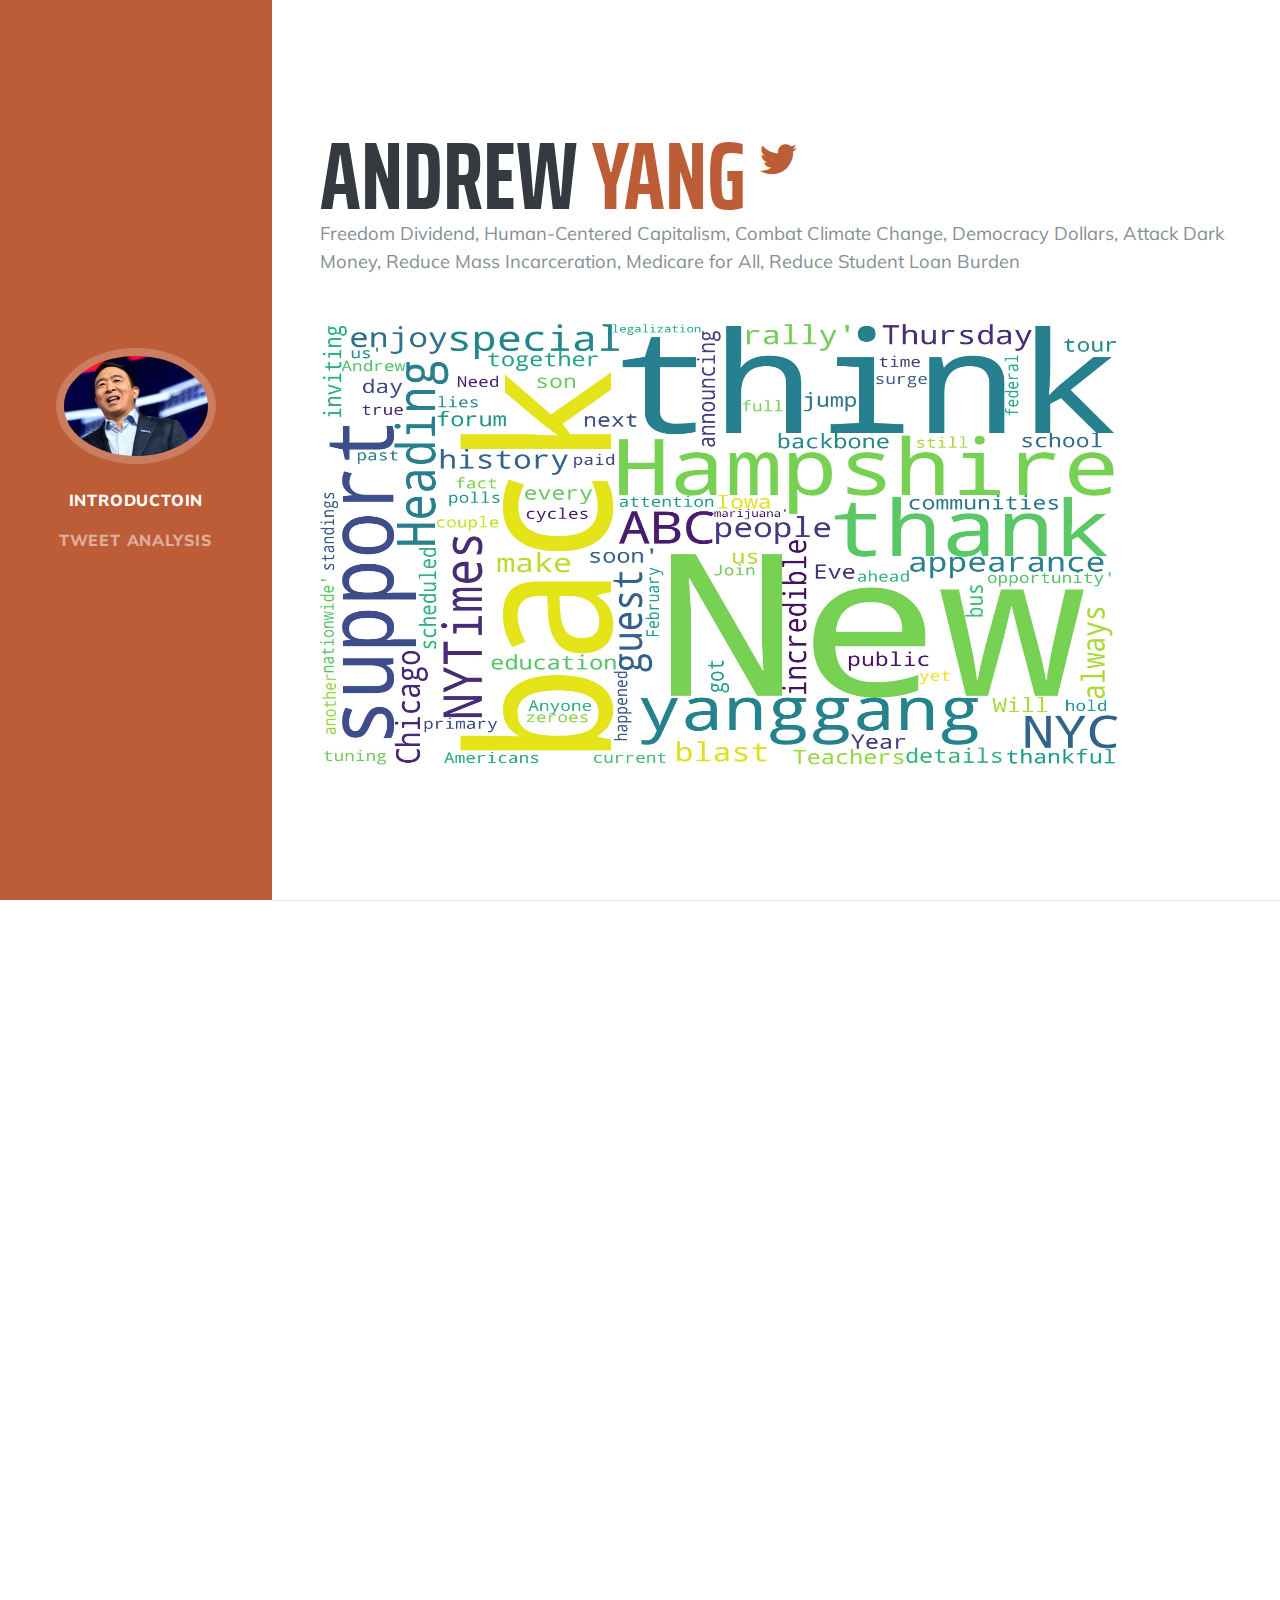
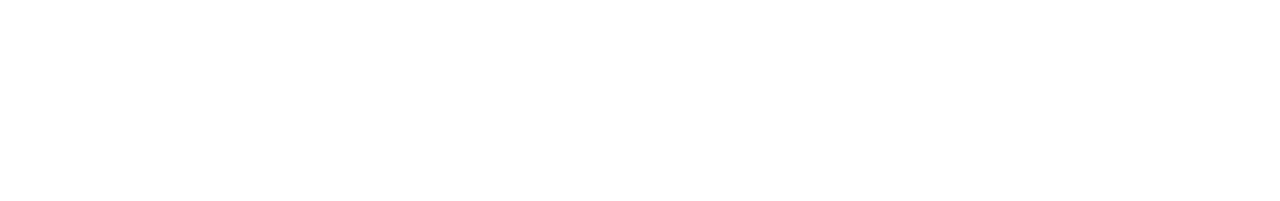
<file: data_visualization/yang.html>
<!DOCTYPE html>
<html lang="en">

<head>

    <meta charset="utf-8">
    <meta name="viewport" content="width=device-width, initial-scale=1, shrink-to-fit=no">
    <meta name="description" content="">
    <meta name="author" content="">

    <title>Andrew Yang</title>
    <script src="http://d3js.org/d3.v3.min.js" language="JavaScript"></script>
    <script src="liquidFillGauge.js" language="JavaScript"></script>
    <style>
        .liquidFillGaugeText {
            font-family: Helvetica;
            font-weight: bold;
        }
    </style>
    <!-- Bootstrap core CSS -->
    <link href="vendor/bootstrap/css/bootstrap.min.css" rel="stylesheet">

    <!-- Custom fonts for this template -->
    <link href="https://fonts.googleapis.com/css?family=Saira+Extra+Condensed:500,700" rel="stylesheet">
    <link href="https://fonts.googleapis.com/css?family=Muli:400,400i,800,800i" rel="stylesheet">
    <link href="vendor/fontawesome-free/css/all.min.css" rel="stylesheet">

    <!-- Custom styles for this template -->
    <link href="css/resume.min.css" rel="stylesheet">

</head>

<style>
    .state {
        fill: none;
        stroke: #a9a9a9;
        stroke-width: 1;
    }
    
    .state:hover {
        fill-opacity: 0.5;
    }
    
    #tooltip {
        position: absolute;
        text-align: center;
        padding: 20px;
        margin: 10px;
        font: 12px sans-serif;
        background: lightsteelblue;
        border: 1px;
        border-radius: 2px;
        pointer-events: none;
    }
    
    #tooltip h4 {
        margin: 0;
        font-size: 14px;
    }
    
    #tooltip {
        background: rgba(0, 0, 0, 0.9);
        border: 1px solid grey;
        border-radius: 5px;
        font-size: 12px;
        width: auto;
        padding: 4px;
        color: white;
        opacity: 0;
    }
    
    #tooltip table {
        table-layout: fixed;
    }
    
    #tooltip tr td {
        padding: 0;
        margin: 0;
    }
    
    #tooltip tr td:nth-child(1) {
        width: 50px;
    }
    
    #tooltip tr td:nth-child(2) {
        text-align: center;
    }
</style>

<body id="page-top">

    <nav class="navbar navbar-expand-lg navbar-dark bg-primary fixed-top" id="sideNav">
        <a class="navbar-brand js-scroll-trigger" href="#page-top">
            <span class="d-block d-lg-none">Andrew Yang</span>
            <span class="d-none d-lg-block">
        <img class="img-fluid img-profile rounded-circle mx-auto mb-2" src="img/05-thumbnail.jpg" alt="">
      </span>
        </a>
        <button class="navbar-toggler" type="button" data-toggle="collapse" data-target="#navbarSupportedContent" aria-controls="navbarSupportedContent" aria-expanded="false" aria-label="Toggle navigation">
      <span class="navbar-toggler-icon"></span>
    </button>
        <div class="collapse navbar-collapse" id="navbarSupportedContent">
            <ul class="navbar-nav">
                <li class="nav-item">
                    <a class="nav-link js-scroll-trigger" href="#about">Introductoin</a>
                </li>
                <li class="nav-item">
                    <a class="nav-link js-scroll-trigger" href="#map">Tweet Analysis</a>
                </li>
                <!-- Custom styles for this template 
        <li class="nav-item">
          <a class="nav-link js-scroll-trigger" href="#skills">Tweet Analysis</a>
        </li>
        <li class="nav-item">
          <a class="nav-link js-scroll-trigger" href="#interests">Interests</a>
        </li>
        <li class="nav-item">
          <a class="nav-link js-scroll-trigger" href="#awards">Awards</a>
        </li>
        -->
            </ul>
        </div>
    </nav>

    <div class="container-fluid p-0">

        <section class="resume-section p-3 p-lg-5 d-flex align-items-center" id="about">
            <div class="w-100">
                <h1 class="mb-0">Andrew
                    <span class="text-primary">Yang</span>
                    <sup>
              <small>
              <small>
              <small>
              <a href="https://twitter.com/AndrewYang">
                  <i class="fab fa-twitter"></i>
              </small>
              </small>
              </small>
              </sup>
                    </small>
                    </a>
                </h1>
                <p class="lead mb-5">Freedom Dividend, Human-Centered Capitalism, Combat Climate Change, Democracy Dollars, Attack Dark Money, Reduce Mass Incarceration, Medicare for All, Reduce Student Loan Burden</p>
                <div class="social-icons">
                    <img src="yang.jpg" alt="Trulli" width="800" height="444">
                </div>

            </div>
        </section>



        <hr class="m-0">

        <section class="resume-section p-3 p-lg-5 d-flex align-items-center" id="map">
            <div id="tooltip"></div>
            <!-- div to hold tooltip. -->
            <svg width="960" height="600" id="statesvg"></svg>
            <!-- svg to hold the map. -->
            <script src="uStates.js"></script>
            <!-- creates uStates. -->
            <script src="http://d3js.org/d3.v3.min.js"></script>
            <script>
                function tooltipHtml(n, d) { /* function to create html content string in tooltip div. */
                    return "<h4>" + n + "</h4><table>" +
                        "<tr><td>support</td><td>" + (d.support) + "</td></tr>" +
                        "<tr><td>oppose</td><td>" + (d.oppose) + "</td></tr>" +
                        "</table>";
                }

                var numbers1 = ["77.3%", "82.2%", "74.6%", "70.7%", "77.9%", "72.3%", "83.7%", "76.2%", "73.5%"]
                var numbers2 = ["22.7%", "17.8", "25.4%", "29.3%", "22.1%", "26.7", "16.3%", "23.8%", "26.5%"]
                var numbers3 = [77, 82, 74, 70, 77, 72, 83, 76, 73]
                var sampleData = {}; /* Sample random data. */
                ["PA", "ESC", "WSC", "MOU", "NE", "SA", "WNC", "ENC", "MA"]
                .forEach(function(d, i) {
                    var support = numbers1[i],
                        oppose = numbers2[i],
                        hot = numbers3[i];
                    sampleData[d] = {
                        support: support,
                        oppose: oppose,
                        color: d3.interpolate("#ffffcc", "#800026")(hot * hot / 4000)
                    };
                });

                /* draw states on id #statesvg */
                uStates.draw("#statesvg", sampleData, tooltipHtml);

                d3.select(self.frameElement).style("height", "600px");
            </script>
            <svg id="fillgauge1" width="10%" height="150"></svg>

            <script language="JavaScript">
                var gauge1 = loadLiquidFillGauge("fillgauge1", 76);
                var config1 = liquidFillGaugeDefaultSettings();
                config1.circleColor = "#FF7777";
                config1.textColor = "#FF4444";
                config1.waveTextColor = "#FFAAAA";
                config1.waveColor = "#FFDDDD";
                config1.circleThickness = 0.2;
                config1.textVertPosition = 0.2;
                config1.waveAnimateTime = 1000;
            </script>


    </div>

    <!-- Bootstrap core JavaScript -->
    <script src="vendor/jquery/jquery.min.js"></script>
    <script src="vendor/bootstrap/js/bootstrap.bundle.min.js"></script>

    <!-- Plugin JavaScript -->
    <script src="vendor/jquery-easing/jquery.easing.min.js"></script>

    <!-- Custom scripts for this template -->
    <script src="js/resume.min.js"></script>

    </div>

    <!-- Bootstrap core JavaScript -->
    <script src="vendor/jquery/jquery.min.js"></script>
    <script src="vendor/bootstrap/js/bootstrap.bundle.min.js"></script>

    <!-- Plugin JavaScript -->
    <script src="vendor/jquery-easing/jquery.easing.min.js"></script>

    <!-- Custom scripts for this template -->
    <script src="js/resume.min.js"></script>

</body>

</html>
</file>
<file: data_visualization/css/resume.min.css>
/*!
 * Start Bootstrap - Resume v5.0.8 (https://startbootstrap.com/template-overviews/resume)
 * Copyright 2013-2019 Start Bootstrap
 * Licensed under MIT (https://github.com/BlackrockDigital/startbootstrap-resume/blob/master/LICENSE)
 */body{font-family:Muli,-apple-system,BlinkMacSystemFont,'Segoe UI',Roboto,'Helvetica Neue',Arial,sans-serif,'Apple Color Emoji','Segoe UI Emoji','Segoe UI Symbol','Noto Color Emoji';padding-top:54px;color:#868e96}@media (min-width:992px){body{padding-top:0;padding-left:17rem}}h1,h2,h3,h4,h5,h6{font-family:'Saira Extra Condensed',-apple-system,BlinkMacSystemFont,'Segoe UI',Roboto,'Helvetica Neue',Arial,sans-serif,'Apple Color Emoji','Segoe UI Emoji','Segoe UI Symbol','Noto Color Emoji';font-weight:700;text-transform:uppercase;color:#343a40}h1{font-size:6rem;line-height:5.5rem}h2{font-size:3.5rem}h3{font-size:2rem}p.lead{font-size:1.15rem;font-weight:400}.subheading{text-transform:uppercase;font-weight:500;font-family:'Saira Extra Condensed',-apple-system,BlinkMacSystemFont,'Segoe UI',Roboto,'Helvetica Neue',Arial,sans-serif,'Apple Color Emoji','Segoe UI Emoji','Segoe UI Symbol','Noto Color Emoji';font-size:1.5rem}.social-icons a{display:inline-block;height:3.5rem;width:3.5rem;background-color:#495057;color:#fff!important;border-radius:100%;text-align:center;font-size:1.5rem;line-height:3.5rem;margin-right:1rem}.social-icons a:last-child{margin-right:0}.social-icons a:hover{background-color:#bd5d38}.dev-icons{font-size:3rem}.dev-icons .list-inline-item i:hover{color:#bd5d38}#sideNav .navbar-nav .nav-item .nav-link{font-weight:800;letter-spacing:.05rem;text-transform:uppercase}#sideNav .navbar-toggler:focus{outline-color:#d48a6e}@media (min-width:992px){#sideNav{text-align:center;position:fixed;top:0;left:0;display:flex;flex-direction:column;width:17rem;height:100vh}#sideNav .navbar-brand{display:flex;margin:auto auto 0;padding:.5rem}#sideNav .navbar-brand .img-profile{max-width:10rem;max-height:10rem;border:.5rem solid rgba(255,255,255,.2)}#sideNav .navbar-collapse{display:flex;align-items:flex-start;flex-grow:0;width:100%;margin-bottom:auto}#sideNav .navbar-collapse .navbar-nav{flex-direction:column;width:100%}#sideNav .navbar-collapse .navbar-nav .nav-item{display:block}#sideNav .navbar-collapse .navbar-nav .nav-item .nav-link{display:block}}section.resume-section{padding-top:5rem!important;padding-bottom:5rem!important;max-width:75rem}section.resume-section .resume-item .resume-date{min-width:none}@media (min-width:768px){section.resume-section{min-height:100vh}section.resume-section .resume-item .resume-date{min-width:18rem}}@media (min-width:992px){section.resume-section{padding-top:3rem!important;padding-bottom:3rem!important}}.bg-primary{background-color:#bd5d38!important}.text-primary{color:#bd5d38!important}a{color:#bd5d38}a:active,a:focus,a:hover{color:#824027}
</file>
